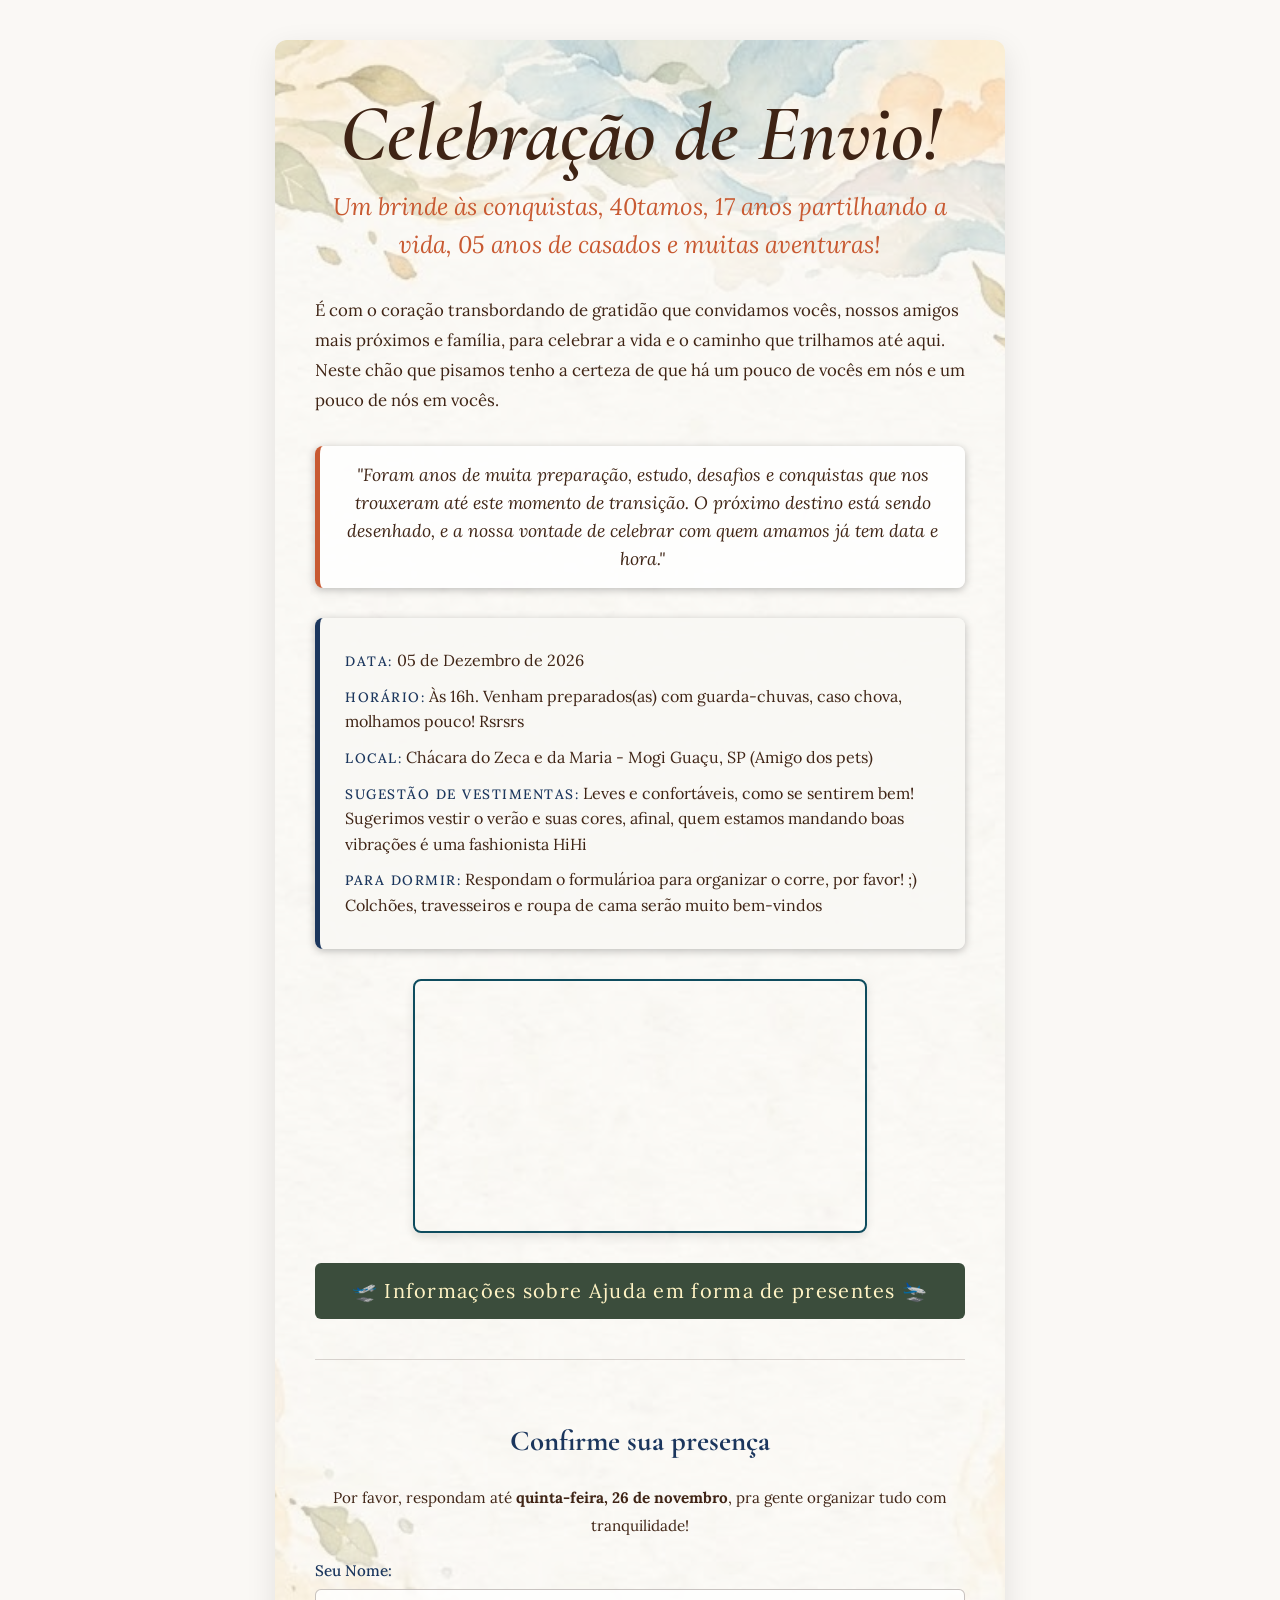
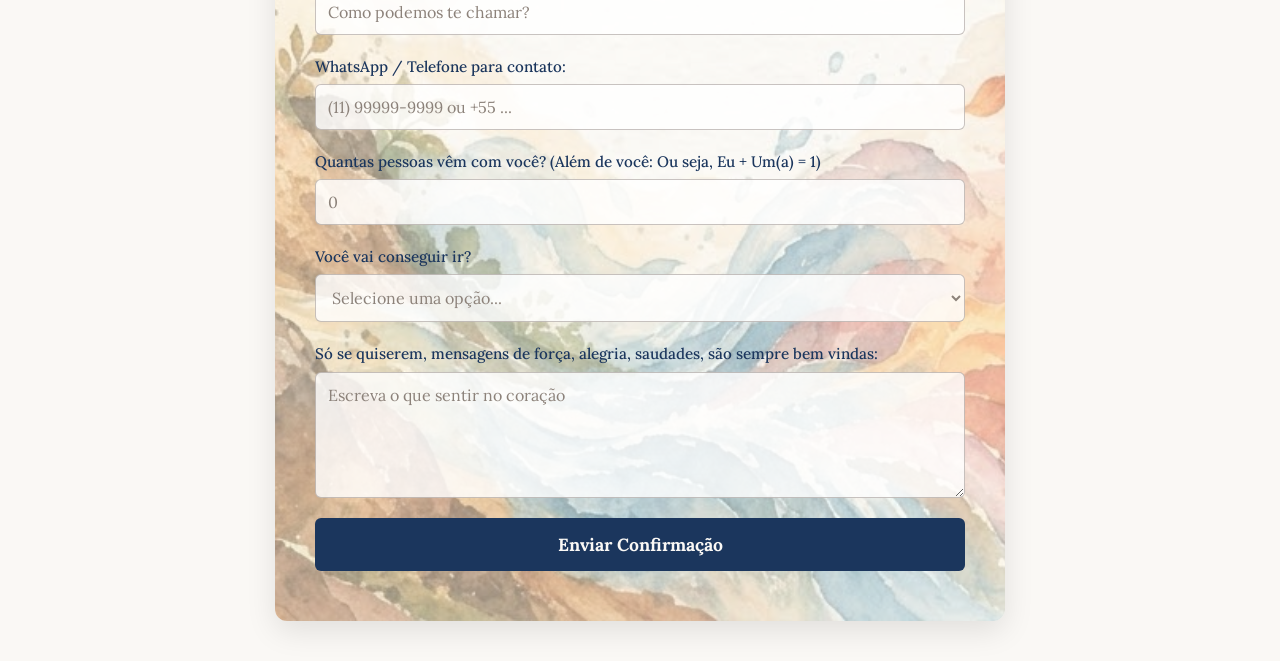
<file: index.html>
<!doctype html>
<html lang="pt-BR">
  <head>
    <meta charset="UTF-8" />
    <meta name="viewport" content="width=device-width, initial-scale=1.0" />
    <title>O envio. Celebrando a Jornada, um brinde ao por do sol!</title>
    <link rel="stylesheet" href="style.css" />
    <link rel="icon" type="image/svg+xml" href="" />
    <script src="favicon-elementos.js" defer></script>
  </head>
  <body>
    <div class="container">
      <h1 class="titulo-convite">Celebração de Envio!</h1>
      <h2 class="subtitulo">
        Um brinde às conquistas, 40tamos, 17 anos partilhando a vida, 05 anos de
        casados e muitas aventuras!
      </h2>

      <p class="texto-convite">
        É com o coração transbordando de gratidão que convidamos vocês, nossos
        amigos mais próximos e família, para celebrar a vida e o caminho que
        trilhamos até aqui. Neste chão que pisamos tenho a certeza de que há um
        pouco de vocês em nós e um pouco de nós em vocês.
      </p>

      <p class="citacao">
        "Foram anos de muita preparação, estudo, desafios e conquistas que nos
        trouxeram até este momento de transição. O próximo destino está sendo
        desenhado, e a nossa vontade de celebrar com quem amamos já tem data e
        hora."
      </p>

      <div class="card-info">
        <p>
          <strong class="detalhes-evento">Data:</strong> 05 de Dezembro de 2026
        </p>
        <p>
          <strong class="detalhes-evento">Horário:</strong> Às 16h. Venham
          preparados(as) com guarda-chuvas, caso chova, molhamos pouco! Rsrsrs
        </p>
        <p>
          <strong class="detalhes-evento">Local:</strong> Chácara do Zeca e da
          Maria - Mogi Guaçu, SP (Amigo dos pets)
        </p>
        <p>
          <strong class="detalhes-evento">Sugestão de Vestimentas:</strong>
          Leves e confortáveis, como se sentirem bem! Sugerimos vestir o verão e
          suas cores, afinal, quem estamos mandando boas vibrações é uma
          fashionista HiHi
        </p>
        <p>
          <strong class="detalhes-evento">Para dormir:</strong> Respondam o
          formulárioa para organizar o corre, por favor! ;) Colchões,
          travesseiros e roupa de cama serão muito bem-vindos
        </p>
      </div>

      <div class="mapa-container">
        <iframe
          src="https://www.google.com/maps/embed?pb=!1m14!1m8!1m3!1d940679.3498930725!2d-47.5106497!3d-22.9307478!3m2!1i1024!2i768!4f13.1!3m3!1m2!1s0x94c85500496c8281%3A0x3298286120741834!2sCh%C3%A1cara%20ZecaeMaria!5e0!3m2!1sen!2sbr!4v1794783915594!5m2!1sen!2sbr"
          style="border: 0"
          allowfullscreen=""
          loading="lazy"
          referrerpolicy="strict-origin-when-cross-origin"
        ></iframe>
      </div>

      <a href="presentes.html" class="btn-presente"
        >🛫 Informações sobre Ajuda em forma de presentes 🛬</a
      >

      <div class="form-section">
        <h3>Confirme sua presença</h3>
        <p
          class="texto-convite"
          style="text-align: center; font-size: 0.95rem; margin-bottom: 20px"
        >
          Por favor, respondam até
          <strong>quinta-feira, 26 de novembro</strong>, pra gente organizar
          tudo com tranquilidade!
        </p>
        <form action="https://formspree.io/f/mvkakbro" method="POST">
          <label for="nome">Seu Nome:</label>
          <input
            type="text"
            id="nome"
            name="nome"
            required
            placeholder="Como podemos te chamar?"
          />

          <label for="telefone">WhatsApp / Telefone para contato:</label>
          <input
            type="tel"
            id="telefone"
            name="telefone"
            required
            maxlength="20"
            autocomplete="tel"
            placeholder="(11) 99999-9999 ou +55 ..."
          />
          <small
            id="erro-telefone"
            class="mensagem-erro"
            style="display: none"
          ></small>

          <label for="acompanhantes"
            >Quantas pessoas vêm com você? (Além de você: Ou seja, Eu + Um(a) =
            1)</label
          >
          <input
            type="number"
            id="acompanhantes"
            name="acompanhantes"
            class="campo-placeholder"
            placeholder="0"
            min="0"
            value="0"
          />

          <label for="presenca">Você vai conseguir ir?</label>
          <select id="presenca" name="presenca" required>
            <option value="" disabled selected>Selecione uma opção...</option>
            <option value="Sim, estarei lá!">Sim, estarei lá!</option>
            <option value="Não vou conseguir ir :(">
              Não vou conseguir ir :(
            </option>
          </select>

          <!-- Campo Condicional (começa escondido) -->
          <div id="grupo-dormir" class="form-group" style="display: none">
            <label for="dormir"
              >Você pretende dormir por lá? (Pra gente já agilizar o corre dos
              locais de descanso)</label
            >
            <select id="dormir" name="dormir">
              <option value="" disabled selected>Selecione uma opção...</option>
              <option value="Sim, preciso de lugar pra dormir">
                Sim, vou precisar de um canto
              </option>
              <option value="Não, volto no mesmo dia">
                Não, volto no mesmo dia
              </option>
              <option value="Ainda não sei, aviso em breve">
                Ainda não tenho certeza
              </option>
            </select>
          </div>
          <!-- Aviso acolhedor quando a pessoa não puder ir -->
          <div id="aviso-ausencia" class="card-ausencia" style="display: none">
            <p class="card-ausencia-titulo">
              Poxa, vamos sentir muito a sua falta! 💛
            </p>
            <p class="card-ausencia-texto">
              Mesmo de longe, a sua torcida faz parte dessa caminhada. Deixa uma
              mensagem aqui pra gente levar no coração e, caso se sentir vontade
              de participar com um presente nessa nova etapa, é só clicar no
              botão abaixo:
            </p>
            <a href="presentes.html" class="btn-presente-ausencia">
              Enviar um carinho / Presente 🎁
            </a>
          </div>

          <label for="mensagem"
            >Só se quiserem, mensagens de força, alegria, saudades, são sempre
            bem vindas:</label
          >
          <textarea
            id="mensagem"
            name="mensagem"
            rows="5"
            placeholder="Escreva o que sentir no coração"
          ></textarea>

          <button type="submit">Enviar Confirmação</button>
        </form>
      </div>
    </div>
    <script src="presenca.js"></script>
  </body>
</html>
</file>
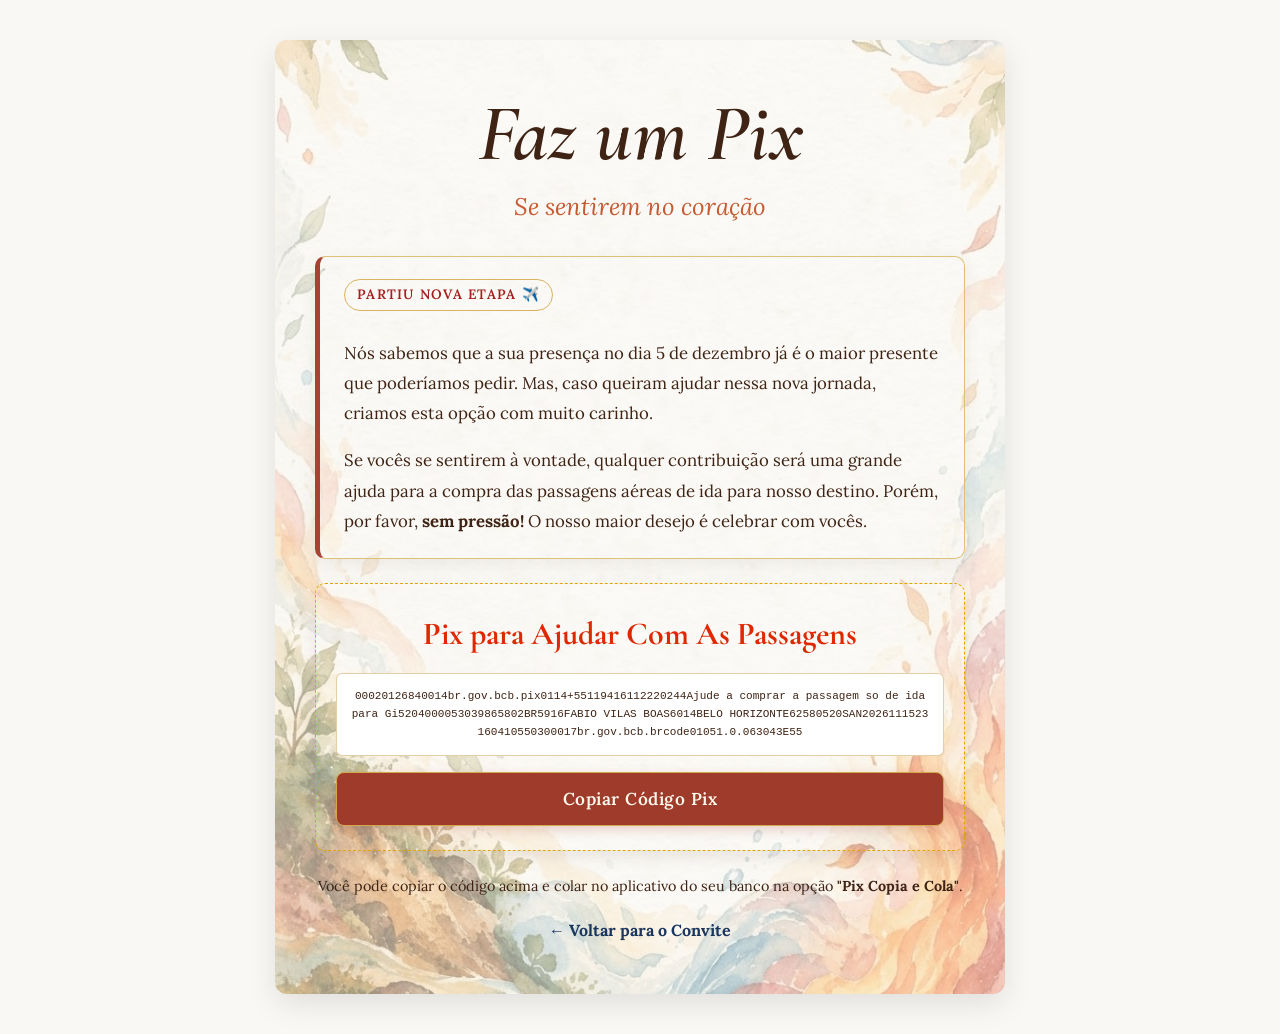
<file: presentes.html>
<!doctype html>
<html lang="pt-BR">
  <head>
    <meta charset="UTF-8" />
    <meta name="viewport" content="width=device-width, initial-scale=1.0" />
    <title>Presente - Ajudinha (Little Help)</title>
    <link rel="stylesheet" href="style.css" />
    <link rel="icon" type="image/svg+xml" href="" />
    <script src="favicon-elementos.js" defer></script>
  </head>
  <body>
    <div class="container">
      <h1 class="titulo-convite">Faz um Pix</h1>
      <p class="subtitulo">Se sentirem no coração</p>

      <div class="pix-hero-card">
        <span class="pix-badge">Partiu Nova Etapa ✈️</span>
        <p class="texto-convite" style="margin-bottom: 12px">
          Nós sabemos que a sua presença no dia 5 de dezembro já é o maior
          presente que poderíamos pedir. Mas, caso queiram ajudar nessa nova
          jornada, criamos esta opção com muito carinho.
        </p>
        <p class="texto-convite" style="margin-bottom: 0">
          Se vocês se sentirem à vontade, qualquer contribuição será uma grande
          ajuda para a compra das passagens aéreas de ida para nosso destino.
          Porém, por favor, <strong>sem pressão!</strong> O nosso maior desejo é
          celebrar com vocês.
        </p>
      </div>

      <div class="pix-box">
        <h3>Pix para Ajudar Com As Passagens</h3>
        <p id="pix-code" class="pix-code-texto">
          00020126840014br.gov.bcb.pix0114+55119416112220244Ajude a comprar a
          passagem so de ida para Gi5204000053039865802BR5916FABIO VILAS
          BOAS6014BELO
          HORIZONTE62580520SAN2026111523160410550300017br.gov.bcb.brcode01051.0.063043E55
        </p>

        <button
          type="button"
          onclick="copiarPix()"
          id="btn-copiar"
          class="btn-copiar-pix"
        >
          Copiar Código Pix
        </button>
      </div>

      <p
        style="text-align: center; font-size: 0.9em; color: var(--marrom-cafe)"
      >
        Você pode copiar o código acima e colar no aplicativo do seu banco na
        opção <strong>"Pix Copia e Cola"</strong>.
      </p>

      <a href="index.html" class="btn-voltar">← Voltar para o Convite</a>
    </div>

    <script>
      function copiarPix() {
        const codigoPix = document
          .getElementById('pix-code')
          .textContent.trim();
        const btn = document.getElementById('btn-copiar');

        if (!codigoPix) return;

        navigator.clipboard
          .writeText(codigoPix)
          .then(function () {
            btn.innerText = 'Copiado com Sucesso! ✅';
            btn.classList.add('copiado');

            setTimeout(function () {
              btn.innerText = 'Copiar Código Pix';
              btn.classList.remove('copiado');
            }, 3000);
          })
          .catch(function () {
            alert(
              'Não foi possível copiar automaticamente. Selecione e copie o código manualmente.',
            );
          });
      }
    </script>
  </body>
</html>
</file>
<file: style.css>
@import url('https://fonts.googleapis.com/css2?family=Cormorant+Garamond:ital,wght@0,600;1,600&family=Lora:ital,wght@0,400;0,500;1,400&display=swap');

:root {
  /* Tons Clássicos e Sofisticados */
  --azul-marinho: #1b365d;
  --azul-petroleo: #0e4c5e;
  --verde-musgo: #3b4d3c;
  --marrom-cafe: #3f2415;

  /* Tons Vivos e Harmoniosos */
  --terracota: #c85a32;
  --laranja-avermelhado: #df2700;
  --bordo-vinho: #6b2d3c;

  /* Tons Quentes de Destaque (Amarelo & Vermelho) */
  --ouro-suave: #fff3c4;
  --amarelo-destaque: #f5b700;
  --amarelo-hover: #e0a400;
  --vermelho-acao: #c92a2a;
  --vermelho-hover: #a61e1e;

  /* Neutro */
  --off-white: #faf8f5;
}

body {
  font-family: 'Lora', serif;
  margin: 0;
  padding: 0;
  color: var(--marrom-cafe);
  line-height: 1.6;
  background-color: var(--off-white);
}

.container {
  max-width: 650px;
  margin: 40px auto;
  background-image: url('bg.jpg');
  background-size: cover;
  background-position: center;
  background-repeat: no-repeat;
  padding: 50px 40px;
  border-radius: 12px;
  box-shadow: 0 10px 30px rgba(0, 0, 0, 0.1);
  background-color: rgba(250, 248, 245, 0.5);
  background-blend-mode: overlay;
}

/* Títulos e Fontes do Convite */
.titulo-convite {
  font-family: 'Cormorant Garamond', serif;
  font-style: italic;
  font-weight: 600;
  font-size: 5rem;
  color: var(--marrom-cafe);
  line-height: 1.1;
  text-align: center;
  margin-top: 0;
  margin-bottom: 10px;
}

.subtitulo {
  font-family: 'Lora', serif;
  font-size: 1.5rem;
  color: var(--terracota);
  text-align: center;
  margin-top: 0;
  font-weight: 400;
  margin-bottom: 30px;
  font-style: italic;
}

h3 {
  font-family: 'Cormorant Garamond', serif;
  color: var(--azul-marinho);
  text-align: center;
  font-size: 1.8rem;
  margin-bottom: 20px;
}

.texto-convite {
  font-family: 'Lora', serif;
  font-weight: 400;
  font-size: 1.05rem;
  color: var(--marrom-cafe);
  line-height: 1.8;
  margin-bottom: 20px;
}

.citacao {
  font-family: 'Lora', serif;
  font-style: italic;
  text-align: center;
  color: var(--marrom-cafe);
  border-left: 5px solid var(--terracota);
  padding: 15px 20px;
  margin: 30px 0;
  background: rgba(255, 255, 255, 0.85);
  border-radius: 8px;
  font-size: 1.1rem;
  box-shadow: 0 2px 8px rgba(0, 0, 0, 0.25);
}

/* Detalhes do Evento */
.card-info {
  background-color: rgba(250, 248, 245, 0.85);
  border-left: 5px solid var(--azul-marinho);
  padding: 20px 25px;
  border-radius: 8px;
  margin: 30px 0;
  box-shadow: 0 2px 8px rgba(0, 0, 0, 0.25);
}

.card-info p {
  margin: 10px 0;
  font-size: 1rem;
  text-align: left;
}

.detalhes-evento {
  font-family: 'Lora', serif;
  font-weight: 500;
  letter-spacing: 1.5px;
  text-transform: uppercase;
  font-size: 0.85rem;
  color: var(--azul-marinho);
}

.card-info a {
  color: var(--terracota);
  text-decoration: none;
  font-weight: bold;
}

.card-info a:hover {
  text-decoration: underline;
}

/* Mapa */
.mapa-container {
  display: flex;
  justify-content: center;
  margin: 30px 0;
}

.mapa-container iframe {
  width: 100%;
  max-width: 450px;
  height: 250px;
  border-radius: 8px;
  border: 2px solid var(--azul-petroleo) !important;
  box-shadow: 0 4px 10px rgba(0, 0, 0, 0.1);
}

/* Formulário */
.form-section {
  margin-top: 40px;
  border-top: 1px solid rgba(74, 59, 50, 0.2);
  padding-top: 30px;
}

form {
  display: flex;
  flex-direction: column;
}

label {
  margin-bottom: 5px;
  font-weight: 500;
  color: var(--azul-marinho);
  font-size: 0.95em;
}
input::placeholder,
textarea::placeholder {
  color: #8c827a;
  opacity: 1;
}
input.campo-placeholder,
select.campo-placeholder,
select:invalid {
  color: #8c827a;
}
select.campo-placeholder,
select:invalid {
  color: #8c827a;
}

select option {
  color: var(--marrom-cafe);
}

select option[value=''] {
  color: #8c827a;
}
input,
select,
textarea {
  width: 100%;
  padding: 12px;
  margin-bottom: 20px;
  border: 1px solid rgba(74, 59, 50, 0.3);
  border-radius: 6px;
  font-family: 'Lora', serif;
  font-size: 1em;
  color: var(--marrom-cafe);
  background-color: rgba(255, 255, 255, 0.8);
  box-sizing: border-box;
}

input:focus,
select:focus,
textarea:focus {
  outline: none;
  border-color: var(--azul-marinho);
  box-shadow: 0 0 5px rgba(27, 54, 93, 0.2);
}

button {
  background-color: var(--azul-marinho);
  color: var(--off-white);
  border: none;
  padding: 15px;
  font-family: 'Lora', serif;
  font-size: 1.1em;
  border-radius: 6px;
  cursor: pointer;
  font-weight: bold;
  transition:
    background 0.3s,
    transform 0.15s ease;
}

button:hover {
  background-color: var(--azul-petroleo);
}

button:active {
  transform: scale(0.99);
}

/* Botões de Navegação (Presentes e Voltar) */
.btn-presente {
  display: block;
  text-align: center;
  background-color: var(--verde-musgo);
  color: var(--ouro-suave);
  padding: 12px 20px;
  text-decoration: none;
  border-radius: 6px;
  font-size: 1.25rem;
  font-style: bold;
  margin-top: 30px;
  transition: background 0.5s;
  font-family: 'Lora', serif;
  letter-spacing: 1.3px;
}

.btn-presente:hover {
  background-color: var(--terracota);
  color: var(--off-white);
}

.btn-voltar {
  display: block;
  text-align: center;
  color: var(--azul-marinho);
  text-decoration: none;
  margin-top: 20px;
  font-weight: bold;
  font-family: 'Lora', serif;
}

.btn-voltar:hover {
  text-decoration: underline;
}

/* Página do Pix */
.pix-hero-card {
  border: 1px solid #dfc078;
  border-left: 5px solid #a84232;
  padding: 22px 24px;
  border-radius: 10px;
  margin: 22px 0;
  box-shadow: 0 6px 18px rgba(74, 59, 50, 0.08);
}

.pix-badge {
  display: inline-block;
  background-color: linear-gradient(
    135deg,
    var(--ouro-suave) 25%,
    var(--off-white) 85%
  );
  color: var(--vermelho-hover);
  border: 1px solid #d9b35f;
  font-size: 0.85rem;
  font-weight: 600;
  letter-spacing: 1.25px;
  text-transform: uppercase;
  padding: 4px 12px;
  border-radius: 999px;
  margin-bottom: 10px;
}

.pix-box {
  background: linear-gradient(135deg, --ouro-suave 15%, --off-white 60%);
  border: 1.5px dashed var(--amarelo-hover);
  padding: 24px 20px;
  border-radius: 10px;
  margin: 24px 0;
  text-align: center;
  box-shadow: 0 6px 16px rgba(74, 59, 50, 0.1);
}

.pix-box h3 {
  color: var(--laranja-avermelhado);
  font-size: 2rem;
  margin-top: 0;
  margin-bottom: 14px;
}

.pix-code-texto {
  text-align: center;
  font-size: 0.85em;
  color: var(--marrom-cafe);
  word-break: break-all;
  font-family: monospace;
  background: #ffffff;
  padding: 14px;
  border-radius: 6px;
  border: 1px solid rgba(200, 157, 76, 0.5);
  margin: 0 0 16px 0;
}

.btn-copiar-pix {
  width: 100%;
  background-color: #9e3b2b;
  color: #fdf8ec;
  border: 1px solid #d4a84f;
  padding: 15px 20px;
  font-size: 1.08em;
  border-radius: 8px;
  cursor: pointer;
  font-weight: 600;
  letter-spacing: 0.5px;
  box-shadow: 0 4px 12px rgba(158, 59, 43, 0.22);
  transition:
    background-color 0.25s ease,
    transform 0.15s ease;
}

.btn-copiar-pix:hover {
  background-color: #7d2c1f;
  transform: translateY(-1px);
}

.btn-copiar-pix.copiado {
  background-color: var(--verde-musgo);
  border-color: var(--verde-musgo);
  color: #ffffff;
}
/* Cartão acolhedor quando o convidado não puder ir */
.card-ausencia {
  background: linear-gradient(
    135deg,
    rgba(255, 243, 196, 0.55) 0%,
    rgba(250, 248, 245, 0.85) 100%
  );
  border: 1px solid #dfc078;
  border-left: 5px solid var(--terracota);
  border-radius: 8px;
  padding: 18px 20px;
  margin-bottom: 22px;
  box-shadow: 0 4px 12px rgba(74, 59, 50, 0.08);
  animation: surgirSuave 0.3s ease;
}

.card-ausencia-titulo {
  margin: 0 0 8px 0;
  font-weight: bold;
  font-size: 1.05rem;
  color: var(--bordo-vinho);
}

.card-ausencia-texto {
  margin: 0 0 14px 0;
  font-size: 0.95rem;
  line-height: 1.5;
  color: var(--marrom-cafe);
}

.btn-presente-ausencia {
  display: inline-block;
  background-color: var(--terracota);
  color: var(--off-white);
  text-decoration: none;
  font-weight: bold;
  font-size: 0.92rem;
  padding: 10px 16px;
  border-radius: 6px;
  transition: background-color 0.25s ease;
}

.btn-presente-ausencia:hover {
  background-color: var(--bordo-vinho);
}

@keyframes surgirSuave {
  from {
    opacity: 0;
    transform: translateY(-6px);
  }
  to {
    opacity: 1;
    transform: translateY(0);
  }
}

@media (max-width: 600px) {
  .container {
    margin: 20px 15px;
    padding: 30px 20px;
  }
  .titulo-convite {
    font-size: 2.2rem;
  }
  .mapa-container iframe {
    height: 200px;
  }
}
</file>
